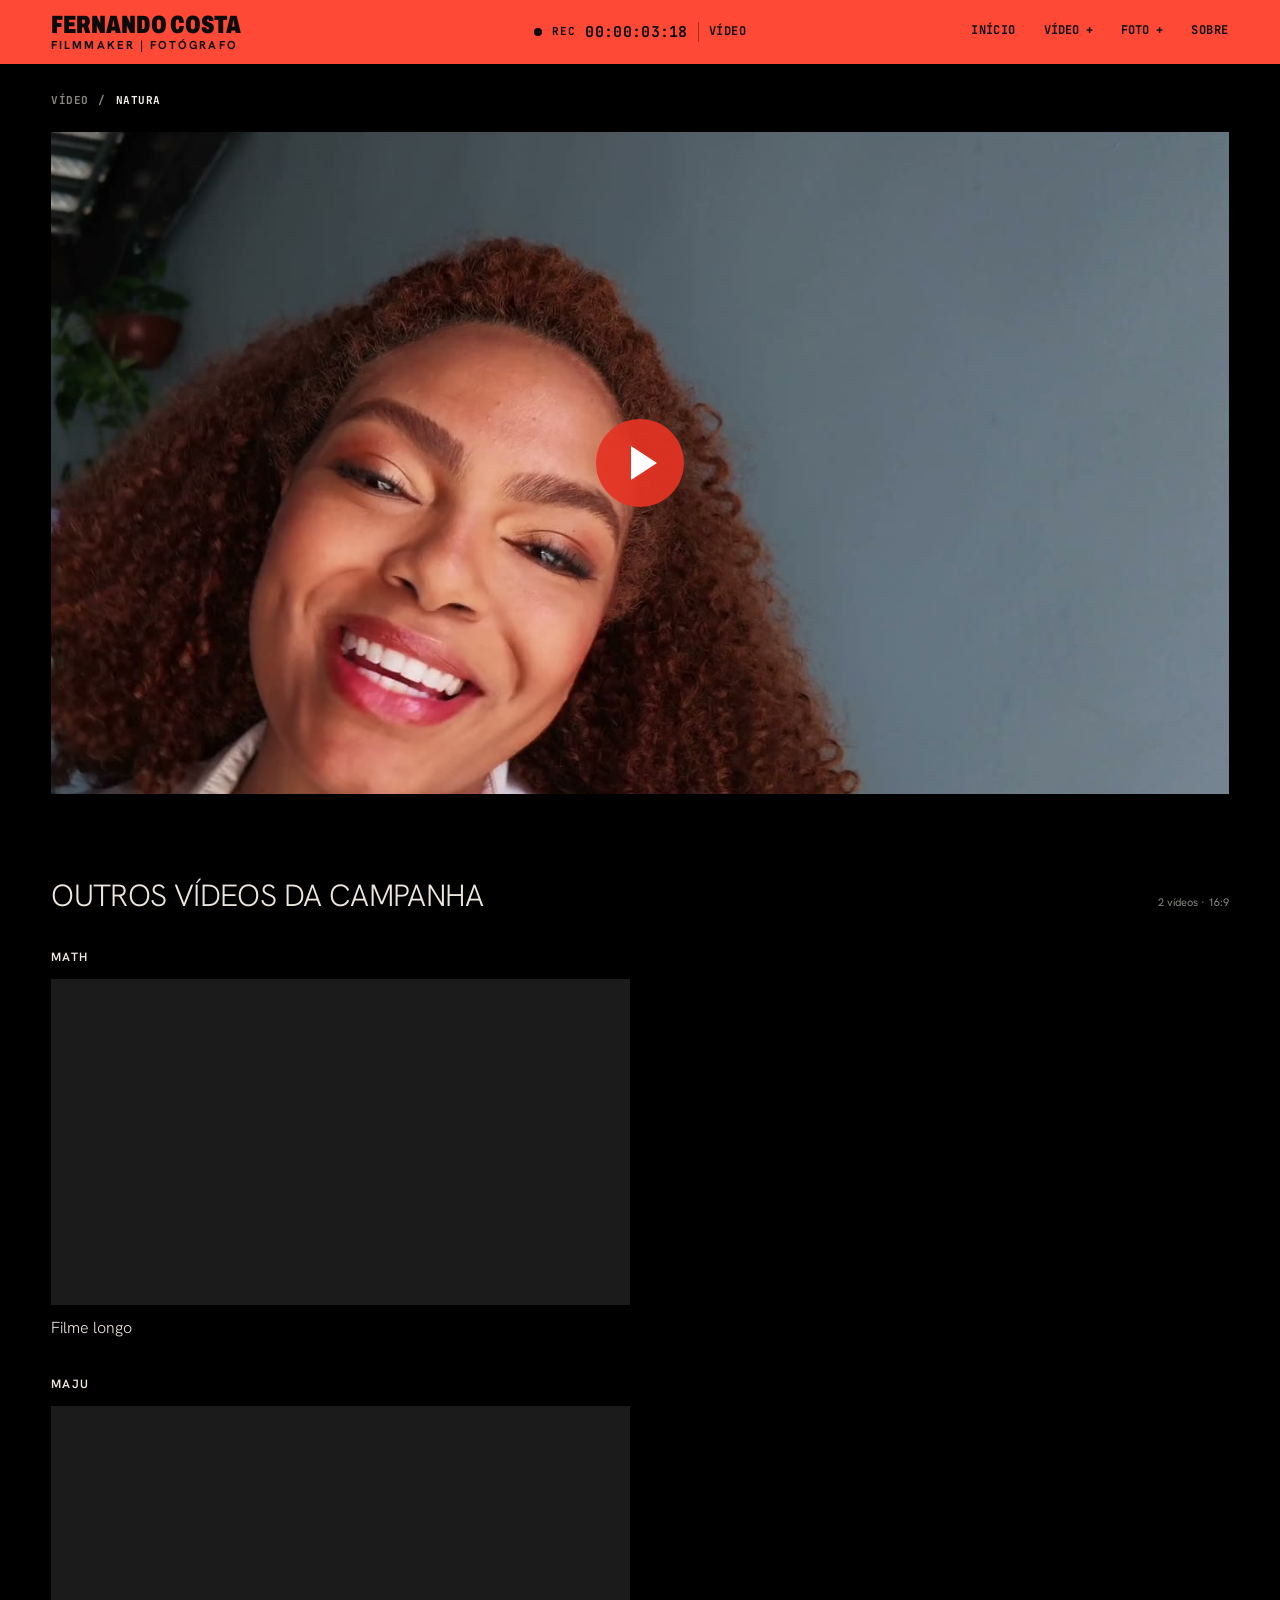
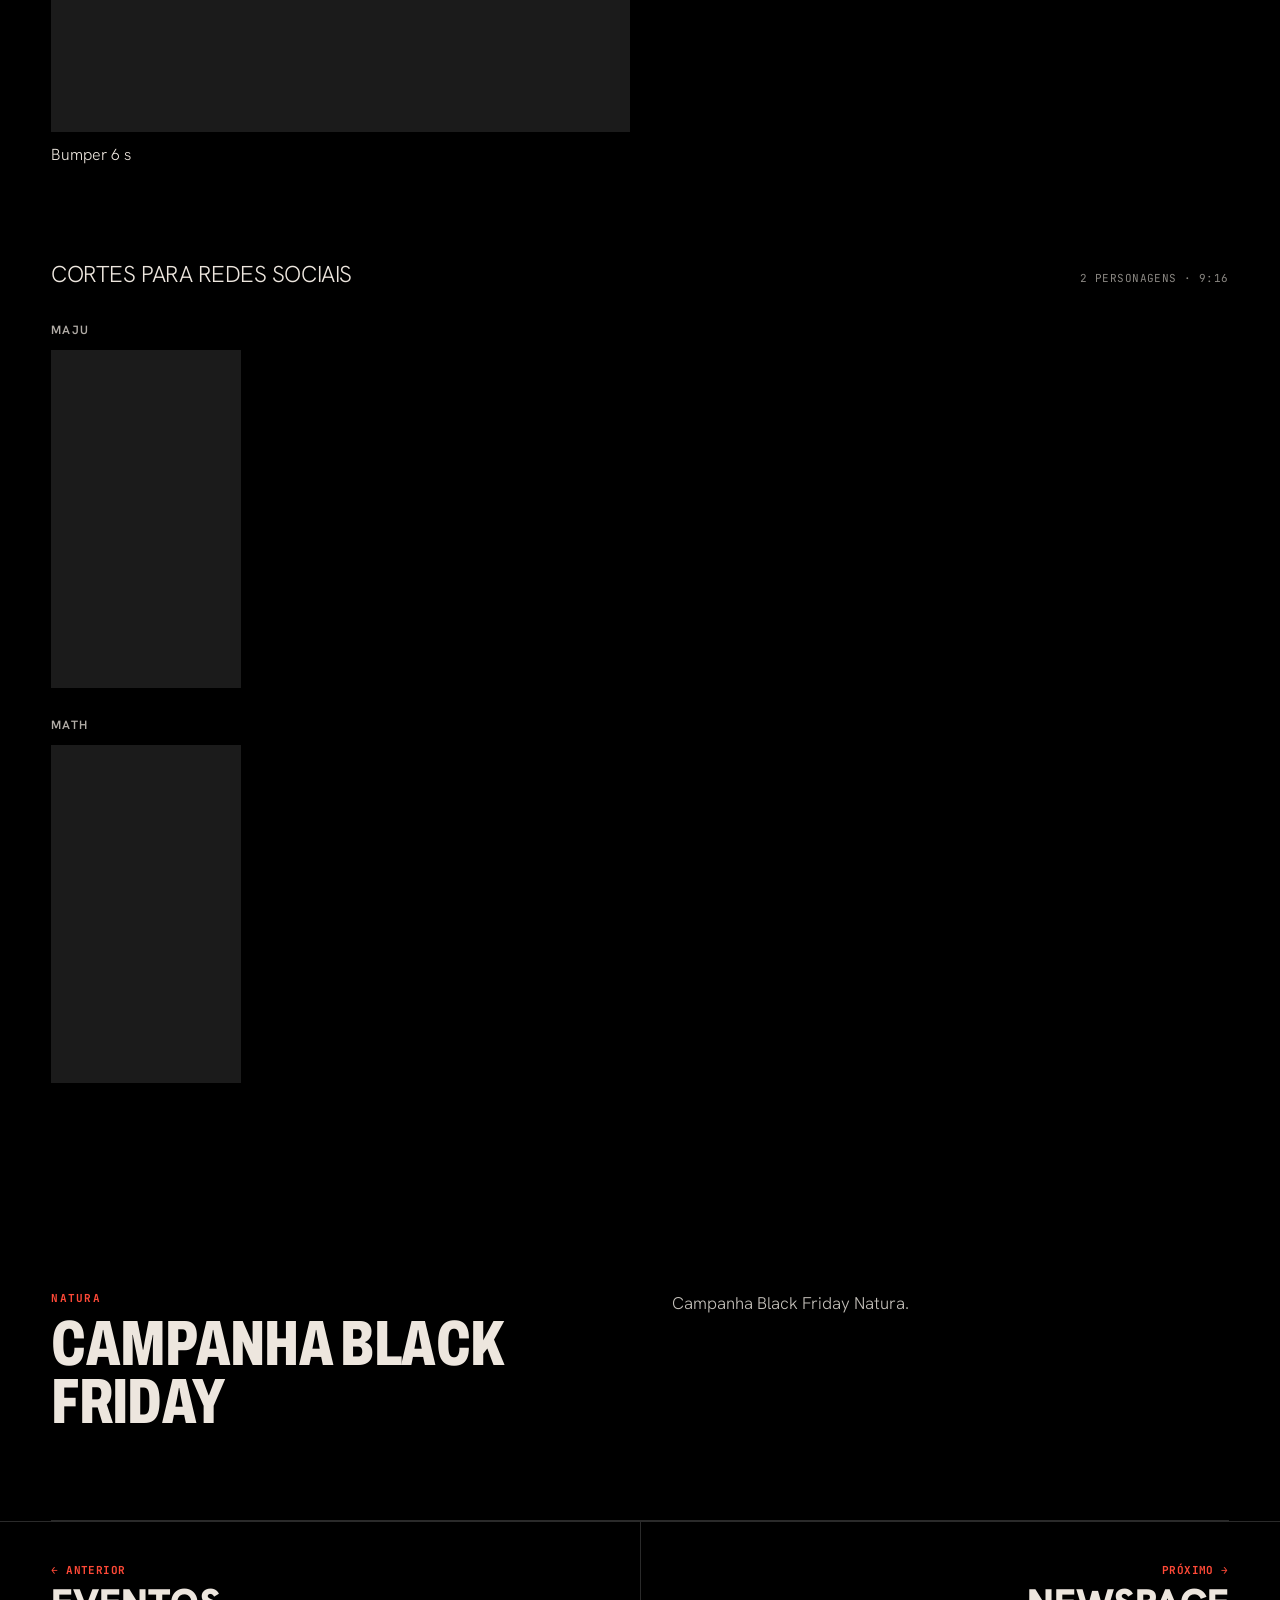
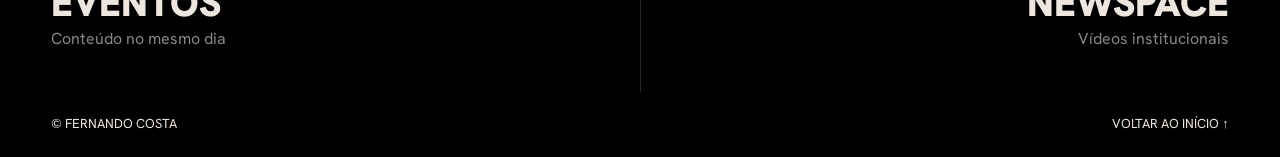
<file: projeto.html>
<!doctype html>
<html lang="pt-BR">
<head>
  <meta charset="utf-8">
  <meta name="viewport" content="width=device-width, initial-scale=1">
  <title>Projeto — Fernando Costa</title>
  <meta name="description" content="Projeto de Fernando Costa, filmmaker e fotógrafo.">
  <!-- compartilhamento (WhatsApp, LinkedIn, Instagram) -->
  <meta property="og:type" content="website">
  <meta property="og:locale" content="pt_BR">
  <meta property="og:site_name" content="Fernando Costa">
  <meta property="og:title" content="Fernando Costa — Filmmaker e fotógrafo">
  <meta property="og:description" content="Projeto de Fernando Costa, filmmaker e fotógrafo.">
  <meta property="og:image" content="https://fernandexx.github.io/fernandocosta/assets/meta/compartilhar.jpg">
  <meta name="twitter:card" content="summary_large_image">
  <!-- ícone da aba -->
  <link rel="icon" type="image/png" sizes="48x48" href="assets/meta/icone-48.png">
  <link rel="apple-touch-icon" href="assets/meta/icone-180.png">
  <meta name="theme-color" content="#FF4937">
  <link rel="preconnect" href="https://fonts.googleapis.com">
  <link rel="preconnect" href="https://fonts.gstatic.com" crossorigin>
  <link href="https://fonts.googleapis.com/css2?family=Hanken+Grotesk:wght@100..700&family=Archivo:wdth,wght@62..125,300..900&family=JetBrains+Mono:wght@400;500;700&display=swap" rel="stylesheet">
  <link rel="stylesheet" href="css/style.css">
  <link rel="stylesheet" href="css/motion.css">
  <link rel="stylesheet" href="css/galeria.css">
</head>
<body data-page="projeto" class="v4 font-cond">

<div id="header"></div>

<!-- Modelo de página de projeto: o conteúdo vem do dados.js
     Endereço: projeto.html?p=amazon  (o nome depois do = é a chave do projeto) -->
<main id="projeto"></main>

<footer class="footer mono"><span>© FERNANDO COSTA</span><a href="index.html">VOLTAR AO INÍCIO ↑</a></footer>

<script src="js/dados.js"></script>
<script src="js/app.js"></script>
</body>
</html>
</file>
<file: css/style.css>
/* =========================================================
   FERNANDO COSTA — v3 · estrutura
   Visual provisório: o design final vem das referências do Pinterest.
   ========================================================= */
:root {
  --red: #FF4937;
  --black: #0B0B0B;
  --panel: #141414;
  --white: #F2EFEA;
  --grey: #8A8782;
  --bar-h: 56px;
  --pad: clamp(20px, 4vw, 64px);
  --sans: "Archivo", "Helvetica Neue", Arial, sans-serif;
  --mono: "JetBrains Mono", ui-monospace, Menlo, monospace;
  --ease: cubic-bezier(.2,.7,.1,1);
}
* { box-sizing: border-box; margin: 0; padding: 0; }
html { scroll-behavior: smooth; scroll-padding-top: var(--bar-h); }
body { font-family: var(--sans); background: var(--black); color: var(--white); line-height: 1.6; -webkit-font-smoothing: antialiased; overflow-x: clip; }
a { color: inherit; text-decoration: none; }
button { font: inherit; color: inherit; background: none; border: 0; cursor: pointer; }
ul { list-style: none; }
.mono { font-family: var(--mono); letter-spacing: .04em; }
.kicker { display: block; font-size: 11px; font-weight: 700; color: var(--red); letter-spacing: .12em; margin-bottom: 8px; }

/* ---------- TARJA ---------- */
.bar {
  position: fixed; inset: 0 0 auto 0; z-index: 80; height: var(--bar-h);
  display: grid; grid-template-columns: 1fr auto 1fr; align-items: center;
  padding: 0 var(--pad); background: var(--red); color: var(--black);
}
.bar__brand { font-weight: 900; font-stretch: 118%; font-size: 16px; line-height: 1; display: flex; flex-direction: column; gap: 3px; }
.bar__brand span { font-size: 10px; font-weight: 500; letter-spacing: .16em; }
.bar__now { display: flex; align-items: center; gap: 8px; font-size: 12px; font-weight: 700; }
.bar__now b { width: 8px; height: 8px; border-radius: 50%; background: var(--black); animation: blink 1s steps(1) infinite; }
@keyframes blink { 50% { opacity: 0; } }
.bar__nav { justify-self: end; display: flex; align-items: center; gap: clamp(12px, 2.2vw, 32px); font-size: 12px; font-weight: 700; }
.bar__nav a, .bar__nav button { padding: 6px 0; border-bottom: 2px solid transparent; transition: border-color .25s; }
.bar__nav a:hover, .bar__nav button:hover, .bar__nav button[aria-expanded="true"] { border-color: var(--black); }
.bar__nav button i { font-style: normal; display: inline-block; transition: transform .3s var(--ease); }
.bar__nav button[aria-expanded="true"] i { transform: rotate(45deg); }

/* ---------- MENU EM LISTA ---------- */
.menu {
  position: fixed; left: 0; right: 0; top: var(--bar-h); z-index: 79;
  background: var(--black); border-bottom: 1px solid #2a2a2a;
  max-height: calc(100vh - var(--bar-h)); overflow-y: auto;
  animation: drop .45s var(--ease);
}
.menu[hidden] { display: none; }
@keyframes drop { from { clip-path: inset(0 0 100% 0); } to { clip-path: inset(0 0 0 0); } }
.menu__inner { padding: 36px var(--pad) 48px; }
.menu__title { display: flex; align-items: baseline; gap: 18px; font-weight: 900; font-stretch: 125%; font-size: clamp(40px, 5vw, 80px); line-height: .9; margin-bottom: 32px; }
.menu__title span { font-size: 11px; font-weight: 700; color: var(--red); }
.menu__cols { display: grid; grid-template-columns: repeat(auto-fit, minmax(220px, 1fr)); gap: 28px 40px; }
.menu__group { display: block; font-size: 11px; font-weight: 700; color: var(--red); padding-bottom: 10px; border-bottom: 1px solid #2a2a2a; margin-bottom: 6px; }
.menu__group--blank { color: var(--grey); }
.menu li a { display: grid; grid-template-columns: 28px 1fr; column-gap: 8px; padding: 9px 0; border-bottom: 1px solid #1f1f1f; transition: color .2s, padding .3s var(--ease); }
.menu li a span { grid-row: span 2; font-size: 10px; color: var(--grey); padding-top: 3px; }
.menu li a strong { font-weight: 800; font-stretch: 110%; font-size: 15px; line-height: 1.2; }
.menu li a em { font-style: normal; font-size: 13px; color: var(--grey); }
.menu li a:hover { color: var(--red); padding-left: 8px; }
.menu-backdrop { position: fixed; inset: 0; z-index: 70; background: rgba(0,0,0,.55); }
.menu-backdrop[hidden] { display: none; }

/* ---------- HERO ---------- */
.hero { position: relative; height: 100vh; min-height: 560px; display: flex; align-items: flex-end; padding: 0 var(--pad) clamp(40px, 8vh, 90px); overflow: hidden; background: #000; }
.hero__screen, .hero__video { position: absolute; inset: var(--bar-h) 0 0 0; width: 100%; height: calc(100% - var(--bar-h)); border: 0; }
.hero__screen { display: flex; align-items: center; justify-content: center; background: #101010; color: rgba(255,255,255,.3); font-size: 13px; }
.hero__content { position: relative; z-index: 2; }
.hero__title { font-weight: 900; font-stretch: 125%; line-height: .84; letter-spacing: -.025em; font-size: clamp(56px, 11vw, 190px); }
.line { display: block; overflow: hidden; }
.line span { display: block; transform: translateY(105%); animation: rise 1.1s var(--ease) forwards; }
.line:nth-child(2) span { animation-delay: .12s; }
@keyframes rise { to { transform: none; } }
.hero__sub { margin-top: 16px; color: var(--red); font-size: 13px; font-weight: 700; letter-spacing: .2em; }
.hero__hint { position: absolute; right: var(--pad); bottom: clamp(40px, 8vh, 90px); z-index: 2; font-size: 11px; color: var(--grey); letter-spacing: .16em; }

/* ---------- ROLO: SEÇÕES E GRUPOS ---------- */
.sec { padding: clamp(90px, 12vw, 160px) var(--pad); }
.sec--foto { background: var(--white); color: var(--black); }
.sec__head { display: flex; gap: 22px; align-items: flex-start; padding-bottom: 24px; border-bottom: 1px solid currentColor; margin-bottom: clamp(56px, 7vw, 100px); }
.sec__head span { font-size: 13px; font-weight: 700; color: var(--red); padding-top: 1em; }
.sec__head h2 { font-weight: 900; font-stretch: 125%; font-size: clamp(52px, 10vw, 170px); line-height: .84; letter-spacing: -.025em; }
.group + .group { margin-top: clamp(80px, 10vw, 140px); }
.group__head { display: flex; gap: 18px; align-items: baseline; margin-bottom: 28px; }
.group__head span { font-size: 12px; font-weight: 700; color: var(--red); }
.group__head h3 { font-weight: 800; font-stretch: 112%; font-size: clamp(26px, 3vw, 44px); line-height: 1; }

.cards { display: grid; gap: 40px 24px; }
.cards--big { grid-template-columns: repeat(3, 1fr); }
.cards--mid { grid-template-columns: repeat(3, 1fr); }
.cards--small { grid-template-columns: repeat(4, 1fr); }
.cards--photo { grid-template-columns: repeat(3, 1fr); }
.card { display: block; }
.card__media { position: relative; aspect-ratio: 16/9; background: #1b1b1b; margin-bottom: 16px; display: flex; align-items: flex-end; padding: 10px 12px; overflow: hidden; }
.card__media > span { font-size: 10px; color: rgba(255,255,255,.3); }
.cards--big .card__media { aspect-ratio: 4/5; }
.cards--photo .card__media { aspect-ratio: 3/4; background: #d4d0c9; }
.cards--photo .card__media > span { color: rgba(0,0,0,.35); }
.card__media::after { content: ""; position: absolute; inset: 0; border: 1px solid transparent; transition: border-color .3s, inset .4s var(--ease); }
.card:hover .card__media::after { border-color: var(--red); inset: 10px; }
.card__play { position: absolute; left: 50%; top: 50%; width: 52px; height: 52px; margin: -26px 0 0 -26px; border-radius: 50%; background: var(--red); transition: transform .35s var(--ease); }
.card__play::after { content: ""; position: absolute; left: 21px; top: 17px; border-left: 14px solid var(--black); border-top: 9px solid transparent; border-bottom: 9px solid transparent; }
.card:hover .card__play { transform: scale(1.15); }
.card h4 { font-weight: 800; font-stretch: 110%; font-size: clamp(17px, 1.5vw, 22px); line-height: 1.1; margin-bottom: 6px; }
.cards--big h4 { font-size: clamp(20px, 1.9vw, 28px); }
.card p { font-size: 14px; color: var(--grey); }

/* ---------- SOBRE ---------- */
.about { display: grid; grid-template-columns: 1fr 1.2fr; gap: clamp(32px, 5vw, 96px); align-items: center; padding: clamp(90px, 12vw, 160px) var(--pad); background: var(--red); color: var(--black); }
.ph--about { aspect-ratio: 4/5; background: rgba(0,0,0,.14); display: flex; align-items: flex-end; padding: 14px; font-size: 11px; color: rgba(0,0,0,.5); }
.about__meta { display: block; font-size: 12px; font-weight: 700; margin-bottom: 22px; }
.about h2 { font-weight: 900; font-stretch: 118%; font-size: clamp(32px, 4vw, 62px); line-height: .95; margin-bottom: 28px; }
.about p { max-width: 560px; margin-bottom: 14px; }
.contact { margin-top: 44px; }
.contact__big { display: inline-block; font-weight: 900; font-stretch: 118%; font-size: clamp(28px, 3.4vw, 52px); line-height: 1; border-bottom: 3px solid; margin-bottom: 20px; }
.contact__links { display: flex; flex-wrap: wrap; gap: 24px; font-size: 12px; font-weight: 700; }
.footer { display: flex; justify-content: space-between; padding: 22px var(--pad); font-size: 11px; font-weight: 700; }
.footer a:hover { color: var(--red); }

/* ---------- PÁGINA DE PROJETO ---------- */
body[data-page="projeto"] main { padding: calc(var(--bar-h) + 28px) var(--pad) 0; }
.crumbs { display: flex; flex-wrap: wrap; gap: 10px; font-size: 11px; font-weight: 700; color: var(--grey); margin-bottom: 22px; }
.crumbs a:hover { color: var(--red); }
.crumbs strong { color: var(--white); }
.player, .vertical { position: relative; background: #1b1b1b; overflow: hidden; }
.player { aspect-ratio: 16/9; }
.vertical { aspect-ratio: 9/16; }
.player iframe, .vertical iframe { position: absolute; inset: 0; width: 100%; height: 100%; border: 0; }
.is-empty { display: flex; align-items: center; justify-content: center; }
.is-empty span { font-size: 11px; color: rgba(255,255,255,.3); }
.info { display: grid; grid-template-columns: 1fr 1fr; gap: clamp(28px, 5vw, 90px); padding: clamp(56px, 7vw, 100px) 0; border-bottom: 1px solid #2a2a2a; }
.info h1 { font-weight: 900; font-stretch: 118%; font-size: clamp(34px, 4.4vw, 72px); line-height: .95; }
.info__text p { color: #c4c0ba; font-size: 17px; max-width: 620px; }
.roles { display: flex; flex-wrap: wrap; gap: 8px; margin-top: 24px; font-size: 11px; font-weight: 700; }
.roles li { border: 1px solid #3a3a3a; padding: 5px 10px; }
.process { display: grid; grid-template-columns: 1fr 1fr; gap: clamp(28px, 5vw, 90px); padding: clamp(56px, 7vw, 100px) 0; border-bottom: 1px solid #2a2a2a; }
.process__block > span { display: block; font-size: 11px; font-weight: 700; color: var(--red); margin-bottom: 10px; }
.process__block h3 { font-weight: 800; font-stretch: 112%; font-size: clamp(22px, 2.4vw, 36px); line-height: 1; margin-bottom: 16px; }
.process__block p { color: #c4c0ba; font-size: 16px; max-width: 560px; }
.tools { grid-column: 1 / -1; display: flex; flex-wrap: wrap; align-items: center; gap: 18px; padding-top: 28px; border-top: 1px dashed #3a3a3a; }
.tools__label { font-size: 11px; font-weight: 700; color: var(--grey); }
.tools ul { display: flex; flex-wrap: wrap; gap: 10px; }
.tools li { font-weight: 800; font-stretch: 110%; font-size: clamp(16px, 1.6vw, 22px); padding: 8px 16px; border: 1px solid var(--red); color: var(--white); }
.socials { padding: clamp(56px, 7vw, 100px) 0; }
.socials__head { display: flex; justify-content: space-between; align-items: baseline; margin-bottom: 28px; }
.socials__head h3 { font-weight: 800; font-stretch: 112%; font-size: clamp(22px, 2.4vw, 36px); }
.socials__head span { font-size: 11px; color: var(--grey); }
.socials__grid { display: grid; grid-template-columns: repeat(auto-fill, minmax(200px, 1fr)); gap: 16px; }
.gallery { display: grid; grid-template-columns: repeat(3, 1fr); gap: 14px; padding: clamp(56px, 7vw, 100px) 0; align-items: start; }
.ph { aspect-ratio: 4/3; background: #1f1f1f; display: flex; align-items: flex-end; padding: 10px 12px; }
.ph--tall { aspect-ratio: 3/4; }
.gallery .ph span { font-size: 10px; color: rgba(255,255,255,.3); }
.pager { display: grid; grid-template-columns: 1fr 1fr; border-top: 1px solid #2a2a2a; margin: 0 calc(var(--pad) * -1); }
.pager a { display: flex; flex-direction: column; gap: 4px; padding: 40px var(--pad); transition: background .3s, color .3s; }
.pager__next { text-align: right; border-left: 1px solid #2a2a2a; }
.pager a:hover { background: var(--red); color: var(--black); }
.pager span { font-size: 11px; font-weight: 700; color: var(--red); }
.pager a:hover span, .pager a:hover em { color: var(--black); }
.pager strong { font-weight: 900; font-stretch: 118%; font-size: clamp(24px, 3vw, 44px); line-height: 1; }
.pager em { font-style: normal; color: var(--grey); }
.notfound { padding: 120px 0; text-align: center; }

/* ---------- REVEAL ---------- */
.reveal { opacity: 0; transform: translateY(32px); transition: opacity .85s var(--ease), transform .85s var(--ease); }
.reveal.is-in { opacity: 1; transform: none; }
@media (prefers-reduced-motion: reduce) { .reveal, .line span { opacity: 1; transform: none; animation: none; transition: none; } html { scroll-behavior: auto; } }

/* ---------- RESPONSIVO (base) ---------- */
@media (max-width: 1024px) {
  .bar { grid-template-columns: 1fr auto; } .bar__now { display: none; }
  .cards--small { grid-template-columns: repeat(2, 1fr); }
}
@media (max-width: 720px) {
  .bar__brand span { display: none; }
  .cards--big, .cards--mid, .cards--photo, .about, .info, .gallery, .process { grid-template-columns: 1fr; }
  .pager { grid-template-columns: 1fr; } .pager__next { border-left: 0; border-top: 1px solid #2a2a2a; }
}
</file>
<file: css/motion.css>
/* =========================================================
   v4 · MOTION — partículas, palavras no scroll, mosaico, reels
   Paleta: preto, brasa (#FF4937), brasa funda, gelo, osso
   ========================================================= */
.v4 {
  --ink: #000;
  --ember: #FF4937;
  --ember-deep: #7A1408;
  --ice: #3D5BFF;
  --bone: #EDE6DE;
  --ash: #8C837B;
  --display: "Hanken Grotesk", "Helvetica Neue", Arial, sans-serif;
  background: var(--ink); color: var(--bone);
  font-family: var(--display);
}
.sr-only { position: absolute; width: 1px; height: 1px; overflow: hidden; clip: rect(0 0 0 0); white-space: nowrap; }
:focus-visible { outline: 2px solid var(--ember); outline-offset: 3px; }

/* granulado de filme sobre o site inteiro */
/* a textura (--grain) é gerada uma vez pelo motion.js; só a posição muda */
.grain {
  position: fixed; inset: 0; z-index: 90; pointer-events: none; opacity: .11;
  background-image: var(--grain); background-size: 180px 180px;
  animation: grain .8s steps(5) infinite;
}
@keyframes grain { 0%{background-position:0 0} 20%{background-position:-43px 61px} 40%{background-position:77px -29px} 60%{background-position:-91px -73px} 80%{background-position:37px 101px} 100%{background-position:0 0} }

/* ---------- 1. PARTÍCULAS ---------- */
.dust { position: relative; height: 100vh; min-height: 620px; overflow: hidden; background: var(--ink); }
.dust__reel { position: absolute; inset: var(--bar-h) 0 0 0; width: 100%; height: calc(100% - var(--bar-h)); border: 0;
  display: flex; align-items: center; justify-content: center; color: rgba(237,230,222,.25); font-size: 14px;
  background: radial-gradient(60% 70% at 50% 60%, #1a0703 0%, #000 70%); opacity: 0; }
.dust__canvas { position: absolute; inset: 0; width: 100%; height: 100%; }
.dust__line { position: absolute; left: var(--pad); bottom: clamp(32px, 7vh, 72px); max-width: 30ch; font-size: clamp(16px, 1.3vw, 20px); font-weight: 300; line-height: 1.4; color: var(--bone); }
.dust__hint { position: absolute; right: var(--pad); bottom: clamp(32px, 7vh, 72px); font-size: 13px; color: var(--ash); }

/* ---------- 2. PALAVRAS ---------- */
.words { position: relative; height: 420vh; }
.words__stage { position: sticky; top: 0; height: 100vh; overflow: hidden; display: grid; place-items: center; }
.words__glow { position: absolute; inset: 0; background: radial-gradient(var(--r, 30%) var(--r, 30%) at 50% 110%, var(--ember) 0%, var(--ember-deep) 40%, transparent 75%); opacity: .9; }
.words__list { position: relative; width: 100%; height: 1.2em; font-size: clamp(64px, 13vw, 230px); }
.words__list li {
  position: absolute; inset: 0; text-align: center; font-weight: 200; letter-spacing: -.045em; line-height: 1;
  white-space: nowrap; will-change: transform, filter, opacity; color: var(--bone);
}
.words__note { position: absolute; left: 50%; bottom: 14vh; transform: translateX(-50%); width: min(420px, 80vw); text-align: center; font-size: 16px; font-weight: 300; line-height: 1.5; color: var(--bone); transition: opacity .4s; }

/* ---------- 3. MOSAICO ---------- */
.mosaic { padding: clamp(100px, 13vw, 180px) var(--pad); }
.mosaic__head { display: grid; grid-template-columns: 1fr minmax(0, 36ch); align-items: end; gap: 32px; margin-bottom: 48px; }
.mosaic__head h2 { font-weight: 200; font-size: clamp(72px, 12vw, 210px); letter-spacing: -.05em; line-height: .85; }
.mosaic__head p { font-size: 16px; font-weight: 300; color: var(--ash); line-height: 1.5; }
.mosaic__grid { display: grid; grid-template-columns: repeat(6, 1fr); grid-auto-rows: clamp(120px, 12vw, 190px); gap: 6px; }
.tile { position: relative; overflow: hidden; background: #0d0d0d; isolation: isolate; }
.tile--w2 { grid-column: span 2; } .tile--w3 { grid-column: span 3; } .tile--w4 { grid-column: span 4; }
.tile--h2 { grid-row: span 2; }
/* "imagem" provisória: brilho térmico que respira, até entrar o vídeo real */
.tile__heat {
  position: absolute; inset: -20%; transform: scale(1.05);
  background:
    radial-gradient(35% 45% at var(--x1) var(--y1), var(--c1), transparent 70%),
    radial-gradient(30% 40% at var(--x2) var(--y2), var(--c2), transparent 70%),
    #050505;
  opacity: .55;
  animation: breathe 9s ease-in-out infinite alternate; animation-delay: var(--d);
  transition: opacity .6s var(--ease);
}
@keyframes breathe { to { transform: scale(1.18) translate(3%, -4%); } }
/* hover: o brilho acende e "entra em foco" (sem filtro de blur, que pesa) */
.tile:hover .tile__heat, .tile:focus-visible .tile__heat { opacity: 1; }
.tile::after { content: ""; position: absolute; inset: 0; z-index: 1; box-shadow: inset 0 0 0 0 var(--ember); transition: box-shadow .4s var(--ease); }
.tile:hover::after, .tile:focus-visible::after { box-shadow: inset 0 0 0 2px var(--ember); }
.tile__name { position: absolute; left: 14px; bottom: 12px; z-index: 2; font-size: clamp(15px, 1.3vw, 19px); font-weight: 500; line-height: 1.15; }
.tile__name small { display: block; font-size: 13px; font-weight: 300; color: rgba(237,230,222,.7); }
.tile__tag { position: absolute; right: 12px; top: 12px; z-index: 2; font-size: 12px; font-weight: 500; padding: 3px 9px; border-radius: 99px; background: var(--ember); color: #000; }
.mosaic--foto { background: var(--bone); color: #111; }
.mosaic--foto .mosaic__head p { color: #6b625a; }
.mosaic--foto .tile { background: #d9d1c8; }
.mosaic--foto .tile__heat { background:
    radial-gradient(35% 45% at var(--x1) var(--y1), var(--c1), transparent 70%),
    radial-gradient(30% 40% at var(--x2) var(--y2), var(--c2), transparent 70%), #cfc6bc; }
.mosaic--foto .tile__name { color: #111; } .mosaic--foto .tile__name small { color: #4a433d; }

/* ---------- 4. REELS ---------- */
.reels { position: relative; height: 320vh; }
.reels__stage { position: sticky; top: 0; height: 100vh; overflow: hidden; display: flex; flex-direction: column; justify-content: center; gap: 36px; }
.reels__stage h2 { padding: 0 var(--pad); font-weight: 200; font-size: clamp(48px, 7vw, 120px); letter-spacing: -.045em; line-height: .9; }
.reels__track { display: flex; gap: 14px; padding: 0 var(--pad); will-change: transform; }
.reel { flex: 0 0 auto; width: clamp(170px, 15vw, 240px); aspect-ratio: 9/16; position: relative; overflow: hidden; border-radius: 14px; background: #111; }
.reel .tile__heat { opacity: .8; animation: none; }
.reel span { position: absolute; left: 12px; bottom: 10px; z-index: 2; font-size: 14px; font-weight: 500; }
.reel:nth-child(odd) { transform: translateY(28px); }

/* ---------- 6. SOBRE ---------- */
.bio { display: grid; grid-template-columns: 1fr 1.2fr; gap: clamp(32px, 6vw, 110px); align-items: end; padding: clamp(100px, 13vw, 180px) var(--pad); background: var(--ember); color: #160402; }
.bio__photo { aspect-ratio: 4/5; background: rgba(0,0,0,.15); display: flex; align-items: flex-end; padding: 14px; font-size: 13px; }
.bio h2 { font-weight: 300; font-size: clamp(34px, 4.2vw, 68px); letter-spacing: -.035em; line-height: 1; margin-bottom: 28px; }
.bio p { font-size: 17px; line-height: 1.55; max-width: 56ch; }
.bio__mail { display: inline-block; margin: 40px 0 18px; font-size: clamp(22px, 2.4vw, 36px); font-weight: 500; letter-spacing: -.02em; border-bottom: 2px solid; }
.bio__links { display: flex; flex-wrap: wrap; gap: 22px; font-size: 15px; }
.v4 .footer { font-family: var(--display); font-weight: 400; font-size: 13px; letter-spacing: 0; }

/* ---------- ACESSIBILIDADE / MOBILE ---------- */
@media (prefers-reduced-motion: reduce) {
  .grain, .tile__heat { animation: none; }
  .words, .reels { height: auto; }
  .words__stage, .reels__stage { position: static; height: auto; padding: 100px 0; }
  .words__list { height: auto; font-size: clamp(48px, 9vw, 120px); }
  .words__list li { position: static; }
  .reels__track { overflow-x: auto; }
}
@media (max-width: 720px) {
  .mosaic__head { grid-template-columns: 1fr; }
  .mosaic__grid { grid-template-columns: repeat(2, 1fr); }
  .tile--w2, .tile--w3, .tile--w4 { grid-column: span 2; }
  .bio { grid-template-columns: 1fr; }
  .dust__hint { display: none; }
}

/* =========================================================
   v4.1 — nome fatiado, cursor visor, projetos em retângulos
   ========================================================= */
/* fileiras do nome ao fundo do hero */
.dust__rows { position: absolute; inset: var(--bar-h) 0 0 0; display: flex; flex-direction: column; justify-content: space-between; overflow: hidden; pointer-events: none; }
.dust__rows div { display: flex; white-space: nowrap; font-family: "Archivo", sans-serif; font-weight: 900; font-stretch: 62%; font-size: clamp(36px, 6vw, 84px); line-height: 1; color: #1c0a06; animation: rowL 60s linear infinite; }
.dust__rows div:nth-child(even) { animation-name: rowR; }
.dust__rows span { padding-right: .3em; }
@keyframes rowL { to { transform: translateX(-50%); } }
@keyframes rowR { from { transform: translateX(-50%); } to { transform: translateX(0); } }

/* cursor visor */
.has-cursor, .has-cursor a, .has-cursor button { cursor: none; }
.cursor { position: fixed; left: 0; top: 0; z-index: 200; pointer-events: none; width: 34px; height: 34px; margin: -17px 0 0 -17px; mix-blend-mode: difference; transition: width .3s var(--ease), height .3s var(--ease), margin .3s var(--ease); }
.cursor i { position: absolute; width: 9px; height: 9px; border: 1.5px solid #fff; }
.cursor i:nth-child(1) { top: 0; left: 0; border-right: 0; border-bottom: 0; }
.cursor i:nth-child(2) { top: 0; right: 0; border-left: 0; border-bottom: 0; }
.cursor i:nth-child(3) { bottom: 0; left: 0; border-right: 0; border-top: 0; }
.cursor i:nth-child(4) { bottom: 0; right: 0; border-left: 0; border-top: 0; }
.cursor span { position: absolute; left: 50%; top: 50%; transform: translate(-50%,-50%) scale(.6); font: 500 13px var(--display); color: #fff; opacity: 0; transition: opacity .25s, transform .3s var(--ease); }
.cursor.is-play { width: 96px; height: 64px; margin: -32px 0 0 -48px; }
.cursor.is-play span { opacity: 1; transform: translate(-50%,-50%) scale(1); }

/* projetos: retângulos grandes 16:9, o primeiro cobre a largura toda */
.v4 .mosaic__grid { grid-template-columns: repeat(2, 1fr); grid-auto-rows: auto; gap: 14px; }
.v4 .tile { aspect-ratio: 16/9; }
.v4 .tile--hero { grid-column: 1 / -1; aspect-ratio: 21/9; }
.tile__img { position: absolute; inset: 0; width: 100%; height: 100%; object-fit: cover; transition: transform 1s var(--ease); }
.tile:hover .tile__img { transform: scale(1.04); }
.v4 .tile__name { left: 22px; bottom: 20px; font-size: clamp(20px, 2vw, 32px); font-weight: 500; letter-spacing: -.02em; }
.v4 .tile__name small { font-size: clamp(14px, 1.1vw, 17px); margin-top: 4px; }
.v4 .tile--hero .tile__name { font-size: clamp(32px, 4vw, 64px); left: 28px; bottom: 26px; }
.v4 .tile__tag { right: 18px; top: 18px; font-size: 13px; padding: 5px 12px; }
@media (max-width: 720px) { .v4 .mosaic__grid { grid-template-columns: 1fr; } .v4 .tile--hero { aspect-ratio: 16/9; } }


/* seletor de exemplos da abertura (só para teste) */
.hero-switch { position: absolute; left: 50%; bottom: clamp(28px, 6vh, 64px); transform: translateX(-50%); z-index: 5; display: flex; gap: 4px; padding: 4px; border-radius: 99px; background: rgba(237,230,222,.08); backdrop-filter: blur(6px); }
.hero-switch button { font: 500 13px var(--display); color: var(--bone); padding: 7px 14px; border-radius: 99px; opacity: .65; transition: background .25s, opacity .25s, color .25s; }
.hero-switch button:hover { opacity: 1; }
.hero-switch button[aria-pressed="true"] { background: var(--ember); color: #160402; opacity: 1; }
@media (max-width: 720px) { .hero-switch { bottom: 110px; } }

/* =========================================================
   Capas: apresentação (filmmaker | fotógrafo), Vídeo e Foto
   ========================================================= */
.split { position: relative; display: grid; grid-template-columns: 1fr 1fr; min-height: 100vh; background: var(--ink); }
.split__intro { position: absolute; z-index: 3; top: calc(var(--bar-h) + 32px); left: 50%; transform: translateX(-50%); width: min(560px, 86vw); text-align: center; font-size: 17px; font-weight: 300; line-height: 1.5; color: var(--bone); }
.split__side { position: relative; overflow: hidden; display: flex; flex-direction: column; justify-content: flex-end; padding: clamp(28px, 4vw, 64px); isolation: isolate; }
.split__side + .split__side { border-left: 1px solid rgba(237,230,222,.12); }
.split__side strong { position: relative; z-index: 2; font-weight: 200; font-size: clamp(56px, 8vw, 140px); letter-spacing: -.05em; line-height: .9; transition: transform .6s var(--ease); }
.split__side em { position: relative; z-index: 2; font-style: normal; font-size: 15px; margin-top: 12px; color: var(--ember); }
.split__side:hover strong { transform: translateX(10px); }
/* colagem: fotos sobrepostas que se abrem no hover */
.split__stack { position: absolute; inset: 0; z-index: 0; }
.split__stack::after { content: ""; position: absolute; inset: 0; background: linear-gradient(to top, #000 8%, rgba(0,0,0,.55) 45%, rgba(0,0,0,.35)); }
.split__stack img { position: absolute; width: 46%; aspect-ratio: 4/5; object-fit: cover; box-shadow: 0 20px 50px rgba(0,0,0,.5); transition: transform .9s var(--ease), filter .6s; filter: grayscale(.35) brightness(.8); }
.split__stack img:nth-child(1) { left: 6%;  top: 18%; transform: rotate(-6deg); }
.split__stack img:nth-child(2) { left: 30%; top: 12%; transform: rotate(3deg); }
.split__stack img:nth-child(3) { left: 50%; top: 24%; transform: rotate(-2deg); }
.split__stack img:nth-child(4) { left: 20%; top: 36%; transform: rotate(5deg); width: 40%; }
.split__side:hover .split__stack img { filter: none; }
.split__side:hover .split__stack img:nth-child(1) { transform: rotate(-10deg) translate(-8%, -4%); }
.split__side:hover .split__stack img:nth-child(2) { transform: rotate(6deg) translate(4%, -8%); }
.split__side:hover .split__stack img:nth-child(3) { transform: rotate(-4deg) translate(10%, 2%); }
.split__side:hover .split__stack img:nth-child(4) { transform: rotate(9deg) translate(-4%, 8%); }

/* capa de seção em tela cheia (encaixa por cima do espaçamento da seção) */
.cover { position: relative; isolation: isolate; height: 100vh; min-height: 600px; overflow: hidden; color: var(--bone);
  margin: calc(clamp(100px, 13vw, 180px) * -1) calc(var(--pad) * -1) clamp(60px, 8vw, 110px);
  display: grid; grid-template-columns: 1fr minmax(220px, 300px); align-items: end; gap: 32px; padding: clamp(28px, 4vw, 64px); }
.cover__img { position: absolute; inset: 0; width: 100%; height: 100%; object-fit: cover; z-index: -1; transform: scale(1.04); }
.cover::before { content: ""; position: absolute; inset: 0; z-index: -1; background: linear-gradient(to top, rgba(0,0,0,.85), rgba(0,0,0,.15) 55%, rgba(0,0,0,.35)); }
.cover__body h2 { font-weight: 200; font-size: clamp(80px, 14vw, 240px); letter-spacing: -.055em; line-height: .82; }
.cover__body p { margin-top: 18px; max-width: 42ch; font-size: 17px; font-weight: 300; line-height: 1.5; }
.cover__index { align-self: end; background: rgba(0,0,0,.45); backdrop-filter: blur(8px); padding: 18px 20px; border-radius: 10px; }
.cover__index > span { display: block; font-size: 13px; color: var(--ash); margin-bottom: 8px; }
.cover__index ol { list-style: none; counter-reset: i; }
.cover__index li a { display: flex; justify-content: space-between; gap: 12px; padding: 6px 0; border-top: 1px solid rgba(237,230,222,.12); font-size: 15px; font-weight: 500; transition: color .25s, padding .3s var(--ease); }
.cover__index li a small { font-size: 12px; font-weight: 300; color: var(--ash); text-align: right; }
.cover__index li a:hover { color: var(--ember); padding-left: 6px; }
.mosaic--foto .cover { color: var(--bone); }

@media (max-width: 720px) {
  .split { grid-template-columns: 1fr; }
  .split__side { min-height: 70vh; }
  .split__side + .split__side { border-left: 0; border-top: 1px solid rgba(237,230,222,.12); }
  .split__intro { position: static; transform: none; margin: calc(var(--bar-h) + 24px) auto 0; padding: 0 20px; }
  .cover { grid-template-columns: 1fr; }
}

/* =========================================================
   Anéis de luz (referência "eclipse") — motions espalhados
   Duas camadas: o brilho difuso e a linha fina. Giram devagar,
   cada um num ritmo, e mudam de inclinação conforme o scroll (--tilt).
   ========================================================= */
.orb { position: absolute; z-index: 0; pointer-events: none; width: var(--size, 420px); aspect-ratio: 1; transform: translate(-50%, -50%) rotate(var(--tilt, 0deg)); mix-blend-mode: screen; }
.orb::before, .orb::after { content: ""; position: absolute; inset: 0; border-radius: 50%; animation: orbSpin var(--speed, 14s) linear infinite; }
.orb::before { /* brilho difuso */
  background: conic-gradient(from 0deg, transparent 0 48%, rgba(61,91,255,.15) 58%, #3D5BFF 72%, #cfd8ff 78%, #FF4937 84%, transparent 94%);
  -webkit-mask: radial-gradient(circle, transparent 58%, #000 63%, #000 66%, transparent 74%);
          mask: radial-gradient(circle, transparent 58%, #000 63%, #000 66%, transparent 74%);
  filter: blur(14px); opacity: .9;
}
.orb::after { /* linha fina e nítida */
  background: conic-gradient(from 0deg, transparent 0 55%, rgba(255,255,255,.2) 66%, #fff 78%, rgba(157,180,255,.8) 83%, transparent 90%);
  -webkit-mask: radial-gradient(circle, transparent 64.2%, #000 64.6%, #000 65.4%, transparent 65.8%);
          mask: radial-gradient(circle, transparent 64.2%, #000 64.6%, #000 65.4%, transparent 65.8%);
}
.orb--rev::before, .orb--rev::after { animation-direction: reverse; }
@keyframes orbSpin { to { transform: rotate(360deg); } }
@media (prefers-reduced-motion: reduce) { .orb::before, .orb::after { animation: none; } }
/* garante que o conteúdo fica por cima dos anéis */
.words__list, .words__note, .split__side, .split__intro, .reels__stage > * { position: relative; z-index: 1; }
.split__intro { position: absolute; }
@media (max-width: 720px) { .orb { --size: 260px !important; } .split__intro { position: static; } }

/* vídeo de compilação em tela cheia atrás do nome (por baixo da tarja) */
.v4 .dust__reel { inset: 0; height: 100%; opacity: 1; background: radial-gradient(70% 80% at 50% 55%, #2a0d07 0%, #0b0303 60%, #000 100%); align-items: flex-end; padding-bottom: 18vh; }
.dust__shade { position: absolute; inset: 0; background: radial-gradient(80% 70% at 50% 50%, rgba(0,0,0,.35), rgba(0,0,0,.75)); pointer-events: none; }

/* =========================================================
   CELULAR — ajustes finos
   ========================================================= */
@media (max-width: 720px) {
  /* tarja: nome numa linha, menu mais compacto (o nome já leva ao início) */
  .bar { padding: 0 16px; }
  .bar__brand { font-size: 14px; white-space: nowrap; }
  .bar__nav { gap: 14px; font-size: 11px; }
  .bar__nav a[href$="#inicio"] { display: none; }
  .menu__inner { padding: 24px 16px 40px; }

  /* abertura: seletor sem quebrar texto e acima da frase */
  .hero-switch { bottom: 128px; gap: 2px; }
  .hero-switch button { white-space: nowrap; padding: 7px 12px; font-size: 12px; }
  .dust__line { bottom: 40px; font-size: 15px; max-width: 26ch; }
  .dust__reel span { display: none; }

  /* palavras: tamanho e frase confortáveis */
  .words__list { font-size: clamp(52px, 15vw, 80px); }
  .words__note { bottom: 18vh; font-size: 15px; }

  /* capas: índice mais curto (só o cliente) */
  .cover { padding: 24px 16px; gap: 20px; }
  .cover__body h2 { font-size: clamp(64px, 20vw, 110px); }
  .cover__body p { font-size: 15px; }
  .cover__index { padding: 12px 14px; }
  .cover__index li a { padding: 5px 0; font-size: 14px; }
  .cover__index li a small { display: block; max-width: 55%; white-space: nowrap; overflow: hidden; text-overflow: ellipsis; }

  /* retângulos de projeto: nome legível */
  .v4 .tile__name { left: 14px; bottom: 12px; font-size: 20px; }
  .v4 .tile--hero .tile__name { left: 14px; bottom: 12px; font-size: 24px; }
  .v4 .tile__tag { top: 10px; right: 10px; font-size: 11px; padding: 4px 9px; }

  /* sobre e para as redes */
  .bio { padding: 80px 16px; }
  .bio__photo { aspect-ratio: 1; }
  .reels__stage h2 { font-size: 48px; }
}

/* frase do projeto: surge embaixo do nome quando o mouse passa no vídeo */
.tile__desc {
  display: block; max-width: 44ch; margin-top: 0; max-height: 0; overflow: hidden;
  font-size: clamp(15px, 1.15vw, 18px); font-weight: 300; line-height: 1.45; letter-spacing: 0; color: var(--bone);
  opacity: 0; transform: translateY(10px);
  transition: max-height .6s var(--ease), margin-top .6s var(--ease), opacity .45s ease, transform .6s var(--ease);
}
.tile:hover .tile__desc, .tile:focus-visible .tile__desc { max-height: 6em; margin-top: 12px; opacity: .92; transform: none; }
/* escurece um pouco a base da imagem para a frase ficar legível */
.tile::before { content: ""; position: absolute; inset: 0; z-index: 1; pointer-events: none; background: linear-gradient(to top, rgba(0,0,0,.7), transparent 55%); opacity: .5; transition: opacity .5s; }
.tile:hover::before { opacity: 1; }
.v4 .tile__name { z-index: 2; }
/* celular e telas sem mouse: a frase fica sempre visível */
@media (hover: none) {
  .tile__desc { max-height: none; margin-top: 8px; opacity: .85; transform: none; font-size: 14px; }
}

/* =========================================================
   Tipografia e alinhamento dos projetos (vídeo e foto)
   Uma só margem interna (--inset) para nome, etiqueta e frase;
   cliente pequeno em cima, título grande e fino embaixo; tudo em branco.
   ========================================================= */
.v4 { --inset: clamp(20px, 2.6vw, 40px); }
.v4 .tile__name, .v4 .tile--hero .tile__name {
  left: var(--inset); right: var(--inset); bottom: var(--inset);
  font-size: 13px; font-weight: 500; letter-spacing: .04em; line-height: 1.2; color: var(--bone);
}
.v4 .tile__name small, .v4 .tile--hero .tile__name small {
  display: block; margin-top: 8px; color: var(--bone);
  font-size: clamp(30px, 3.6vw, 58px); font-weight: 300; letter-spacing: -.035em; line-height: 1;
}
.v4 .tile__tag { top: var(--inset); right: var(--inset); }
.v4 .tile__desc { margin-left: 0; }
/* fotos: mesmo branco e mesmo degradê dos vídeos */
.v4 .mosaic--foto .tile__name, .v4 .mosaic--foto .tile__name small { color: var(--bone); }
.v4 .tile::before { opacity: .75; }
.v4 .tile:hover::before { opacity: 1; }
/* capas alinhadas com a margem da página */
.v4 .cover { padding: clamp(24px, 4vw, 64px) var(--pad); }

/* vídeo de compilação ocupando a tela toda (corta as bordas como "cover") */
.dust__frame { position: absolute; top: 50%; left: 50%; width: 100vw; height: 56.25vw; min-height: 100%; min-width: 177.78vh; transform: translate(-50%, -50%); border: 0; pointer-events: none; }

@media (max-width: 720px) {
  .v4 .tile__name small, .v4 .tile--hero .tile__name small { font-size: 26px; margin-top: 6px; }
  .v4 .tile__name, .v4 .tile--hero .tile__name { font-size: 11px; }
}

/* capa de Fotografia com duas fotos lado a lado (Ícaro | Sete01) */
.cover__duo { position: absolute; inset: 0; z-index: -1; display: grid; grid-template-columns: 1fr 1fr; gap: 2px; background: #000; }
.cover__duo img { width: 100%; height: 100%; object-fit: cover; }

/* =========================================================
   Projetos: o CLIENTE é o destaque; título e frase surgem no hover
   ========================================================= */
.v4 .tile__name, .v4 .tile--hero .tile__name {
  font-size: clamp(40px, 5.4vw, 92px); font-weight: 300; letter-spacing: -.04em; line-height: .92;
}
.v4 .tile__name small, .v4 .tile--hero .tile__name small {
  display: block; max-height: 0; overflow: hidden; opacity: 0; transform: translateY(8px); margin-top: 0;
  font-size: clamp(15px, 1.25vw, 19px); font-weight: 500; letter-spacing: .01em; line-height: 1.3;
  transition: max-height .55s var(--ease), margin-top .55s var(--ease), opacity .4s ease, transform .55s var(--ease);
}
.v4 .tile:hover .tile__name small, .v4 .tile:focus-visible .tile__name small { max-height: 3em; margin-top: 14px; opacity: 1; transform: none; }
.v4 .tile__desc { font-size: clamp(14px, 1.05vw, 16px); }
.v4 .tile:hover .tile__desc { margin-top: 6px; }
/* sem mouse (celular): título sempre visível, menor */
@media (hover: none) {
  .v4 .tile__name small, .v4 .tile--hero .tile__name small { max-height: none; opacity: .9; transform: none; margin-top: 8px; }
}
@media (max-width: 720px) {
  .v4 .tile__name, .v4 .tile--hero .tile__name { font-size: 34px; }
  .v4 .tile__name small, .v4 .tile--hero .tile__name small { font-size: 13px; }
}

/* timecode de câmera na tarja */
.bar__now { gap: 10px; }
.bar__rec { font-weight: 700; font-size: 11px; letter-spacing: .08em; }
.bar__tc { font-family: var(--mono); font-weight: 700; font-size: 15px; font-variant-numeric: tabular-nums; letter-spacing: .02em; min-width: 11ch; transition: color .2s; }
.bar__tc.is-fast { color: #fff; }
.bar__now #now { padding-left: 10px; border-left: 1px solid rgba(0,0,0,.35); }
@media (max-width: 1024px) { .bar__now { display: flex !important; } .bar__now #now, .bar__rec { display: none; } .bar { grid-template-columns: auto 1fr auto; } .bar__now { justify-self: center; } }
@media (max-width: 720px) { .bar__tc { font-size: 12px; min-width: 0; } .bar__now b { display: none; } }

/* palavras sem frases: tamanho que cabe "conteúdo real time" numa linha */
.words__list { font-size: clamp(44px, 8.6vw, 156px); }
.words__note { display: none; }
@media (max-width: 720px) { .words__list { font-size: 10.5vw; } }

/* tarja no celular com timecode: tudo numa linha só */
@media (max-width: 720px) {
  .bar { grid-template-columns: auto 1fr auto; gap: 10px; padding: 0 12px; }
  .bar__brand { font-size: 12px; letter-spacing: 0; }
  .bar__now { justify-self: center; gap: 0; }
  .bar__tc { font-size: 11px; letter-spacing: 0; }
  .bar__nav { gap: 10px; font-size: 10.5px; }
  .bar__nav button i { display: none; }
  .bar__nav a, .bar__nav button { white-space: nowrap; }
}
@media (max-width: 360px) { .bar__now { display: none !important; } }

/* capa de Fotografia: Ícaro ampliado ("estourado") com o rosto no terço de cima */
.v4 .cover__img--icaro { object-position: 50% 24%; transform: scale(1.18); transform-origin: 50% 28%; }
@media (max-width: 720px) { .v4 .cover__img--icaro { object-position: 50% 22%; transform: scale(1.08); } }

/* capa de Vídeo: showreel ao vivo */
.cover__montage { position: absolute; inset: 0; z-index: -1; overflow: hidden; background: #000; }
.cover__montage iframe {
  position: absolute; top: 50%; left: 50%; border: 0; pointer-events: none;
  width: max(100%, 177.78vh); height: max(100%, 56.25vw); transform: translate(-50%, -50%);
  opacity: 0; transition: opacity .25s linear;
}
.cover__montage iframe.is-vertical { width: 100%; height: auto; aspect-ratio: 9 / 16; }
.cover__montage iframe.is-on { opacity: 1; }
.cover__montage { z-index: -2; }                 /* fica atrás do degradê escuro, para o texto continuar legível */
.cover__montage ~ .cover__img { display: none; } /* com a montagem, a foto parada some */
/* showreel: cortes secos, sem dissolve */
.cover__montage iframe { transition: none; }

/* showreel: verticais inteiros, em pé no centro (sem cortar rosto), com laterais escuras */
.cover__montage iframe.is-vertical { width: auto; height: 100%; aspect-ratio: 9 / 16; transform: translate(-50%, -50%) !important; }

/* =========================================================
   Círculos girando com o scroll: serviços (dentro) e clientes (fora)
   ========================================================= */
.rings { position: relative; z-index: 1; width: min(92vmin, 900px); aspect-ratio: 1; }
.ring { list-style: none; position: absolute; inset: 0; }
.ring li { position: absolute; left: 50%; top: 50%; white-space: nowrap; will-change: transform; transition: color .4s, opacity .4s; }
.ring--services li { font-weight: 300; font-size: clamp(22px, 2.9vw, 46px); letter-spacing: -.03em; color: var(--bone); opacity: .38; }
.ring--services li.is-on { color: var(--ember); opacity: 1; }
.ring--clients li { font-weight: 600; font-size: clamp(11px, 1vw, 15px); letter-spacing: .14em; color: var(--bone); opacity: .7; }
.rings__label { position: absolute; left: 50%; bottom: 6vh; transform: translateX(-50%); z-index: 1; font-size: 13px; color: var(--ash); letter-spacing: .08em; }
.words__list, .words__note { display: none !important; }
@media (max-width: 720px) {
  .rings { width: 96vw; }
  .ring--services li { font-size: 17px; }
  .ring--clients li { font-size: 9px; letter-spacing: .08em; }
}
/* círculos sem encostar na tarja */
.words__stage { padding-top: var(--bar-h); box-sizing: border-box; }
.rings { width: min(calc(100vh - var(--bar-h) - 80px), 92vw, 880px); }

/* =========================================================
   Anel 3D inclinado com as habilidades (gira com o scroll)
   ========================================================= */
.rings, .rings__label { display: none !important; }
.ring3d { position: relative; z-index: 1; width: min(84vw, 1100px); height: 46vh; perspective: 1400px; perspective-origin: 50% 35%; }
.ring3d__spin { position: absolute; inset: 0; transform-style: preserve-3d; will-change: transform; }
.ring3d__spin span {
  position: absolute; left: 50%; top: 50%; white-space: nowrap; backface-visibility: visible;
  font-weight: 300; font-size: clamp(30px, 4.4vw, 76px); letter-spacing: -.035em; color: var(--bone);
  transition: color .3s;
}
.ring3d__spin span.is-on { color: var(--ember); }
@media (max-width: 720px) { .ring3d { width: 96vw; height: 40vh; } .ring3d__spin span { font-size: 26px; } }

/* palavras com desfoque de volta (sobrescreve o display:none das versões de círculo/anel) */
.words__list.words__list--blur { display: block !important; }
.ring3d { display: none !important; }

/* showreel: verticais preenchendo a tela horizontal (sem cara de rede social), centrados no "foco" */
.cover__montage iframe.is-vertical { width: 100% !important; height: auto !important; aspect-ratio: 9 / 16; transform: translate(-50%, calc(var(--foco, 35) * -1%)) !important; }
/* teste: showreel atrás do nome, na abertura */
.dust__reel .cover__montage { z-index: 0; }
.dust__reel:has(.cover__montage) > span { display: none; }

/* =========================================================
   Abertura "Sutil": nome em texto branco, animação delicada
   ========================================================= */
.hero-soft {
  position: absolute; left: 50%; top: 48%; z-index: 3; margin: 0; display: none;
  transform: translate(-50%, -50%); white-space: nowrap; pointer-events: none;
  font-family: var(--display); font-weight: 200; color: #fff; text-align: center;
  font-size: clamp(54px, 10.5vw, 188px); letter-spacing: calc(-.035em + var(--s, 0) * .25em); line-height: .95;
  opacity: calc(1 - var(--s, 0) * 1.3); text-shadow: 0 0 40px rgba(0,0,0,.25);
}
.hero-soft.is-on { display: block; }
.hero-soft__w { display: inline-block; }
.hero-soft i { font-style: normal; display: inline-block; opacity: 0; filter: blur(12px); transform: translateY(.18em); }
/* entrada: letra por letra, devagar, saindo do desfoque */
.hero-soft.is-in i { animation: softIn 1.8s cubic-bezier(.2,.7,.1,1) forwards, softBreath 7s ease-in-out infinite; animation-delay: calc(.35s + var(--k) * 90ms), calc(2.4s + var(--k) * 120ms); }
.hero-soft__w + .hero-soft__w i { animation-delay: calc(1.1s + var(--k) * 90ms), calc(3.2s + var(--k) * 120ms); }
@keyframes softIn { to { opacity: 1; filter: blur(0); transform: none; } }
@keyframes softBreath { 0%, 100% { opacity: 1; } 50% { opacity: .82; } }
@media (prefers-reduced-motion: reduce) { .hero-soft i { animation: none !important; opacity: 1; filter: none; transform: none; } }
@media (max-width: 720px) { .hero-soft { white-space: normal; width: 90vw; font-size: 17vw; } .hero-soft__w { display: block; } }

/* =========================================================
   TESTE: títulos em fonte grossa e condensada (Archivo, eixo de largura)
   Para voltar à fonte fina, tire a classe "font-cond" do <body>
   em index.html e projeto.html.
   ========================================================= */
.v4.font-cond { --cond: "Archivo", "Helvetica Neue", Arial, sans-serif; }
.font-cond .hero-soft,
.font-cond .words__list li,
.font-cond .cover__body h2,
.font-cond .tile__name,
.font-cond .pcover__body strong,
.font-cond .info h1,
.font-cond .bio h2,
.font-cond .reels__stage h2,
.font-cond .socials__head h3,
.font-cond .menu__title {
  font-family: var(--cond); font-stretch: 68%; font-weight: 800; text-transform: uppercase; letter-spacing: -.01em;
}
.font-cond .hero-soft { font-size: clamp(64px, 12.5vw, 230px); line-height: .86; letter-spacing: -.005em; }
.font-cond .words__list li { font-size: clamp(56px, 10.5vw, 190px); }
.font-cond .cover__body h2 { font-size: clamp(90px, 16vw, 280px); line-height: .82; }
.font-cond .tile__name, .font-cond .tile--hero .tile__name { font-size: clamp(48px, 6.6vw, 118px); line-height: .86; }
/* subtítulo e frase dos retângulos continuam na fonte de texto */
.font-cond .tile__name small, .font-cond .tile__desc { font-family: var(--display); font-stretch: 100%; text-transform: none; letter-spacing: .01em; }
.font-cond .pcover__body strong { font-size: clamp(64px, 11vw, 190px); line-height: .84; }
.font-cond .info h1 { font-size: clamp(40px, 5vw, 80px); line-height: .9; }
.font-cond .bio h2 { font-size: clamp(42px, 5.4vw, 92px); line-height: .9; }
@media (max-width: 720px) {
  .font-cond .hero-soft { font-size: 19vw; }
  .font-cond .words__list li { font-size: 13vw; }
  .font-cond .tile__name, .font-cond .tile--hero .tile__name { font-size: 40px; }
}
/* ajuste: títulos condensados cabendo na largura */
.font-cond .cover__body h2 { font-size: clamp(72px, 12vw, 210px); }
.font-cond .words__list li { font-size: clamp(48px, 8.4vw, 150px); }

/* vídeo da abertura em arquivo MP4: cobre a tela toda */
.dust__file { position: absolute; inset: 0; width: 100%; height: 100%; object-fit: cover; }

/* =========================================================
   Nome na tarja vermelha com mais destaque (maior e mais grosso)
   ========================================================= */
.v4 .bar { --bar-h: 64px; }
.v4 .bar__brand { font-family: "Archivo", "Helvetica Neue", Arial, sans-serif; font-stretch: 72%; font-weight: 900; font-size: 25px; letter-spacing: 0; line-height: .9; gap: 4px; }
.v4 .bar__brand span { font-family: var(--display); font-stretch: 100%; font-weight: 700; font-size: 11.5px; letter-spacing: .18em; }
@media (max-width: 720px) {
  .v4 .bar { --bar-h: 56px; }
  .v4 .bar__brand { font-size: 18px; }
}
/* a altura nova da tarja vale para a página toda (capas, âncoras, menus) */
body.v4 { --bar-h: 64px; }
@media (max-width: 720px) { body.v4 { --bar-h: 56px; } }

/* =========================================================
   Sobre: só a foto, o convite e os contatos
   ========================================================= */
.bio { align-items: center; }
.bio__photo { padding: 0; overflow: hidden; }
.bio__photo img { width: 100%; height: 100%; object-fit: cover; object-position: 50% 45%; display: block; }
.bio h2 { margin-bottom: 44px; }
.bio__contact { list-style: none; border-top: 1px solid rgba(22,4,2,.35); }
.bio__contact li a {
  display: grid; grid-template-columns: 120px 1fr; align-items: baseline; gap: 16px;
  padding: 18px 0; border-bottom: 1px solid rgba(22,4,2,.35);
  font-size: clamp(20px, 2.1vw, 32px); font-weight: 500; letter-spacing: -.01em; transition: padding .35s var(--ease), color .25s;
}
.bio__contact li a span { font-size: 13px; font-weight: 600; letter-spacing: .08em; text-transform: uppercase; opacity: .7; }
.bio__contact li a:hover { padding-left: 10px; color: #fff; }
@media (max-width: 720px) {
  .bio__contact li a { grid-template-columns: 1fr; gap: 4px; font-size: 20px; }
}

/* =========================================================
   Para as redes: telas de celular com o vídeo passando sem som
   ========================================================= */
.phone { border-radius: 22px; background: #0b0b0b; box-shadow: 0 0 0 5px #111, 0 18px 40px rgba(0,0,0,.35); color: #fff; }
.phone__video { position: absolute; inset: 0; overflow: hidden; }
.phone__video iframe { position: absolute; top: 50%; left: 50%; width: 100%; height: 100%; min-width: 100%; min-height: 100%; transform: translate(-50%, -50%) scale(1.02); border: 0; pointer-events: none; }
.phone__ui { position: absolute; inset: 0; z-index: 2; pointer-events: none;
  background: linear-gradient(to bottom, rgba(0,0,0,.35), transparent 18%, transparent 62%, rgba(0,0,0,.6)); }
.phone__top { position: absolute; top: 12px; left: 0; right: 0; display: flex; justify-content: center; gap: 12px; font-size: 11px; font-weight: 600; opacity: .9; }
.phone__top span { opacity: .65; }
.phone__top b { border-bottom: 2px solid #fff; padding-bottom: 2px; }
.phone__side { position: absolute; right: 7px; bottom: 64px; display: flex; flex-direction: column; align-items: center; gap: 10px; }
.phone__side i { display: flex; flex-direction: column; align-items: center; font-style: normal; }
.phone__side svg { width: 22px; height: 22px; fill: #fff; filter: drop-shadow(0 1px 2px rgba(0,0,0,.5)); }
.phone__side em { font-style: normal; font-size: 9px; font-weight: 600; margin-top: 1px; text-shadow: 0 1px 2px rgba(0,0,0,.6); }
.phone__side i:nth-child(2) svg { fill: #fe2c55; }
.phone__avatar { width: 30px; height: 30px; border-radius: 50%; background: var(--red, #e53424); border: 2px solid #fff; font-size: 10px; font-weight: 800; justify-content: center; position: relative; margin-bottom: 4px; }
.phone__avatar::after { content: '+'; position: absolute; bottom: -8px; left: 50%; transform: translateX(-50%); width: 14px; height: 14px; border-radius: 50%; background: #fe2c55; font-size: 11px; line-height: 14px; text-align: center; }
.phone__disc { width: 24px; height: 24px; border-radius: 50%; background: radial-gradient(circle, #555 0 22%, #111 24% 100%); border: 4px solid #222; animation: disc 4s linear infinite; }
@keyframes disc { to { transform: rotate(360deg); } }
.phone__cap { position: absolute; left: 10px; right: 46px; bottom: 12px; font-size: 10px; line-height: 1.35; text-shadow: 0 1px 2px rgba(0,0,0,.6); }
.phone__cap strong { font-size: 11px; display: block; margin-bottom: 2px; }
.phone__cap p { margin: 0 0 4px; opacity: .92; white-space: nowrap; overflow: hidden; text-overflow: ellipsis; }
.phone__cap small { display: flex; align-items: center; gap: 4px; font-size: 9px; opacity: .85; }
.phone__cap small svg { width: 10px; height: 10px; fill: #fff; }
@media (prefers-reduced-motion: reduce) { .phone__disc { animation: none; } }
.phone .phone__top span { position: static; font-size: inherit; font-weight: inherit; }
.reels__stage { padding-top: var(--bar-h, 64px); gap: 24px; }
.reel.phone { width: clamp(150px, 13vw, 210px); }
.reels__stage h2 { margin: 0; }
.reels__stage { justify-content: flex-start; padding-top: calc(var(--bar-h, 64px) + 7vh); }
.reels__stage > .orb { position: absolute; }
.reels__stage { justify-content: center; padding-top: var(--bar-h, 64px); }
.phone__video video { position: absolute; inset: 0; width: 100%; height: 100%; object-fit: cover; pointer-events: none; }

/* showreel: zoom por corte (horizontais), para esconder legenda/logo nas bordas */
.cover__montage iframe:not(.is-vertical) { transform: translate(-50%, -50%) scale(var(--zoom, 1)); transform-origin: var(--zx, 50%) var(--zy, 50%); }

/* telinhas: interface menor e mais fiel à proporção de um celular de verdade */
.phone { border-radius: 20px; box-shadow: 0 0 0 4px #121212, 0 0 0 5px #2a2a2a, 0 16px 34px rgba(0,0,0,.4); }
.phone::before { content: ''; position: absolute; top: 6px; left: 50%; transform: translateX(-50%); width: 34%; height: 9px; border-radius: 6px; background: #000; z-index: 3; }
.phone__ui { background: linear-gradient(to bottom, rgba(0,0,0,.22), transparent 14%, transparent 72%, rgba(0,0,0,.45)); }
.phone__top { top: 20px; gap: 9px; font-size: 7.5px; font-weight: 500; letter-spacing: .01em; }
.phone__top b { font-weight: 600; border-bottom-width: 1.5px; padding-bottom: 1px; }
.phone__side { right: 5px; bottom: 44px; gap: 7px; }
.phone__side svg { width: 13px; height: 13px; fill: rgba(255,255,255,.92); filter: drop-shadow(0 1px 1px rgba(0,0,0,.35)); }
.phone__side i:nth-child(2) svg { fill: rgba(255,255,255,.92); }
.phone__side em { font-size: 6.5px; font-weight: 500; margin-top: 0; opacity: .9; }
.phone__avatar { width: 19px; height: 19px; border-width: 1.5px; font-size: 6.5px; margin-bottom: 3px; }
.phone__avatar::after { width: 9px; height: 9px; bottom: -5px; font-size: 8px; line-height: 9px; }
.phone__disc { width: 16px; height: 16px; border-width: 3px; }
.phone__cap { left: 8px; right: 30px; bottom: 9px; font-size: 7px; line-height: 1.3; }
.phone__cap strong { font-size: 7.5px; font-weight: 600; margin-bottom: 1px; }
.phone__cap p { margin: 0 0 2px; opacity: .85; }
.phone__cap small { font-size: 6.5px; gap: 3px; opacity: .8; }
.phone__cap small svg { width: 7px; height: 7px; }

/* =========================================================
   Galeria aberta (seção Foto): mosaico coladinho, antes dos álbuns
   ========================================================= */
.opengal { columns: 4 240px; column-gap: 4px; padding: 4px; background: #0b0b0b; }
.og__item.gitem { display: block; width: 100%; margin: 0 0 4px; break-inside: avoid; aspect-ratio: auto; background: #111; cursor: zoom-in;
  opacity: 0; transform: translateY(24px); transition: opacity .9s var(--ease, ease), transform .9s var(--ease, ease); }
.og__item.is-in { opacity: 1; transform: none; }
.og__item img { width: 100%; height: auto; display: block; object-fit: initial; transition: transform 1.2s var(--ease, ease), filter .45s ease; }
.opengal:hover .og__item img { filter: brightness(.42) saturate(.7); }
.opengal .og__item:hover img { filter: none; transform: scale(1.03); }
.albums__head { display: flex; justify-content: space-between; align-items: baseline; padding: clamp(56px, 7vw, 100px) var(--pad) 24px; }
.albums__head h3 { font-size: clamp(36px, 5vw, 72px); font-weight: 800; letter-spacing: -.02em; line-height: .9; text-transform: uppercase; }
.albums__head span { font-size: 11px; opacity: .6; }
@media (max-width: 720px) { .opengal { columns: 2; column-gap: 3px; padding: 3px; } .og__item.gitem { margin-bottom: 3px; } }
@media (prefers-reduced-motion: reduce) { .og__item.gitem { opacity: 1; transform: none; } }
/* galeria aberta de ponta a ponta da tela */
.mosaic .opengal { margin-left: calc(50% - 50vw); margin-right: calc(50% - 50vw); }
/* fileiras alinhadas (justificadas): bordas retas, fotos coladinhas */
.opengal.is-rows { columns: auto; display: flex; flex-wrap: wrap; gap: 4px; }
.opengal.is-rows::after { content: ''; flex: 999 1 300px; }
.opengal.is-rows .og__item.gitem { margin: 0; flex: 0.8 1 240px; }
.opengal.is-rows .og__item img { height: 100%; object-fit: cover; }
@media (max-width: 720px) { .opengal.is-rows { gap: 3px; } .opengal.is-rows .og__item.gitem { flex-basis: 140px; } }
.opengal.is-rows::after { content: none; } /* a última fileira também vai de ponta a ponta */

/* showreel: cortes que são arquivos do site (GIFs em .mp4) */
.cover__montage video.mtg-file { position: absolute; inset: 0; width: 100%; height: 100%; object-fit: cover; opacity: 0; pointer-events: none; }
.cover__montage video.mtg-file.is-on { opacity: 1; }

/* showreel: verticais nunca deixam vão preto (em cima ou embaixo), em qualquer tamanho de janela.
   O topo do vídeo fica entre 0 (encostado em cima) e "altura da tela − altura do vídeo" (encostado embaixo). */
.cover__montage { container-type: size; }
.cover__montage iframe.is-vertical {
  top: clamp(calc(100cqh - 177.78cqw), calc(50cqh - var(--foco, 35) * 1.7778cqw), 0px) !important;
  transform: translateX(-50%) !important;
}
</file>
<file: css/galeria.css>
/* =========================================================
   Página de projeto de FOTO — capa, galeria editorial, tela cheia
   ========================================================= */
/* capa em tela cheia (encaixa por cima do espaçamento da página) */
.pcover {
  position: relative; height: calc(100vh - var(--bar-h)); min-height: 520px; overflow: hidden;
  margin: 0 calc(var(--pad) * -1); display: flex; align-items: flex-end; padding: clamp(28px, 4vw, 64px);
  background: #111;
}
.pcover img { position: absolute; inset: 0; width: 100%; height: 100%; object-fit: cover; }
.pcover::after { content: ""; position: absolute; inset: 0; background: linear-gradient(to top, rgba(0,0,0,.8), transparent 55%); }
.pcover__body { position: relative; z-index: 1; color: var(--bone); }
.pcover__body span { display: block; font-size: 15px; font-weight: 500; color: var(--ember); margin-bottom: 8px; }
.pcover__body strong { display: block; font-weight: 200; font-size: clamp(56px, 9vw, 160px); letter-spacing: -.05em; line-height: .85; }

/* na página de foto o caminho fica por cima da capa */
.is-photo main { padding-top: var(--bar-h) !important; }
.is-photo .crumbs { position: absolute; z-index: 5; top: calc(var(--bar-h) + 20px); left: var(--pad); color: rgba(237,230,222,.75); }
.is-photo .info h1 { font-weight: 300; font-family: var(--display); letter-spacing: -.03em; font-size: clamp(28px, 3vw, 44px); }
.v4 .info__text p { font-family: var(--display); font-weight: 300; }

/* galeria: grade de 6 colunas com ritmo 1 larga / 2 médias / 3 menores */
.gallery2 { display: grid; grid-template-columns: repeat(6, 1fr); gap: 10px; padding: clamp(48px, 6vw, 90px) 0; }
.gitem { position: relative; overflow: hidden; background: #161616; display: block; width: 100%; padding: 0; border: 0; }
.gitem.g-wide { grid-column: span 6; aspect-ratio: 16/9; }
.gitem.g-half { grid-column: span 3; aspect-ratio: 4/5; }
.gitem.g-third { grid-column: span 2; aspect-ratio: 3/4; }
.gitem img { width: 100%; height: 100%; object-fit: cover; transition: transform 1.1s var(--ease), filter .5s; }
button.gitem { cursor: zoom-in; }
button.gitem:hover img { transform: scale(1.035); }
.gitem.is-empty { display: flex; align-items: flex-end; padding: 14px; border: 1px dashed rgba(237,230,222,.18); background: transparent; }
.gitem.is-empty span { font-size: 13px; color: var(--ash); }

/* tela cheia */
.lbox { position: fixed; inset: 0; z-index: 300; background: rgba(0,0,0,.96); display: flex; align-items: center; justify-content: center; }
.lbox[hidden] { display: none; }
.lbox__img { max-width: 92vw; max-height: 86vh; object-fit: contain; box-shadow: 0 30px 80px rgba(0,0,0,.6); }
.lbox__btn { position: absolute; top: 50%; transform: translateY(-50%); width: 56px; height: 56px; border-radius: 50%; font-size: 34px; line-height: 1; color: var(--bone); background: rgba(237,230,222,.08); transition: background .25s; }
.lbox__btn:hover { background: var(--ember); color: #160402; }
.lbox__prev { left: 2vw; } .lbox__next { right: 2vw; }
.lbox__close { position: absolute; top: 20px; right: var(--pad); font-size: 14px; font-weight: 500; color: var(--bone); padding: 8px 14px; border-radius: 99px; background: rgba(237,230,222,.08); }
.lbox__close:hover { background: var(--ember); color: #160402; }
.lbox__count { position: absolute; bottom: 22px; left: 50%; transform: translateX(-50%); font-size: 14px; color: var(--ash); font-variant-numeric: tabular-nums; }

@media (max-width: 720px) {
  .gallery2 { grid-template-columns: repeat(2, 1fr); }
  .gitem.g-wide { grid-column: span 2; }
  .gitem.g-half { grid-column: span 2; }
  .gitem.g-third { grid-column: span 1; }
  .lbox__btn { display: none; }
}

/* outros vídeos horizontais da campanha */
.more { padding: clamp(48px, 6vw, 90px) 0 0; }
.more__grid { display: grid; grid-template-columns: 1fr 1fr; gap: 20px; }
.more figure { margin: 0; }
.more figcaption { margin-top: 12px; font-family: var(--display); font-size: 16px; font-weight: 300; line-height: 1.4; color: var(--bone); max-width: 48ch; }
.v4 .socials__head h3 { font-family: var(--display); font-weight: 300; letter-spacing: -.02em; }
@media (max-width: 720px) { .more__grid { grid-template-columns: 1fr; } }

/* um único vídeo vertical: centralizado e maior (dá destaque à peça) */
.socials__grid:has(> :only-child) { grid-template-columns: minmax(0, 460px); justify-content: center; }
.socials__grid:has(> :nth-child(2):last-child) { grid-template-columns: repeat(2, minmax(0, 400px)); justify-content: center; }

/* vídeos em arquivo (MP4 direto no site) */
.player.is-file video, .vertical.is-file video { position: absolute; inset: 0; width: 100%; height: 100%; object-fit: contain; background: #000; }

/* capa própria por cima do player (sem lettering) */
.has-poster .poster { position: absolute; inset: 0; width: 100%; height: 100%; padding: 0; border: 0; background: #000; cursor: pointer; display: block; }
.has-poster .poster img { width: 100%; height: 100%; object-fit: cover; display: block; transition: transform .8s cubic-bezier(.2,.7,.2,1), filter .4s; }
.has-poster .poster:hover img { transform: scale(1.02); filter: brightness(.88); }
.poster__play { position: absolute; left: 50%; top: 50%; width: 88px; height: 88px; margin: -44px 0 0 -44px; border-radius: 50%; background: rgba(229,52,36,.92); transition: transform .3s; }
.poster__play::after { content: ''; position: absolute; left: 35px; top: 27px; border-style: solid; border-width: 17px 0 17px 26px; border-color: transparent transparent transparent #fff; }
.has-poster .poster:hover .poster__play { transform: scale(1.08); }
@media (max-width: 720px) { .poster__play { transform: scale(.75); } }

/* cortes para redes em segundo plano (menores) */
.socials--sec .socials__grid { grid-template-columns: repeat(auto-fill, minmax(150px, 190px)); gap: 12px; }
.socials--sec .socials__grid:has(> :only-child), .socials--sec .socials__grid:has(> :nth-child(2):last-child) { grid-template-columns: repeat(auto-fill, minmax(150px, 190px)); justify-content: start; }
.socials--sec .socials__head h3 { font-size: clamp(18px, 1.8vw, 26px); }
.cast { margin-bottom: 28px; }
.cast__name { font-size: 12px; font-weight: 600; letter-spacing: .1em; text-transform: uppercase; margin-bottom: 10px; opacity: .75; }
.more .cast__name { margin: 36px 0 12px; }
.more .cast__name:first-of-type { margin-top: 0; }

/* link de garantia embaixo dos vídeos do YouTube */
.yt-link { display: inline-block; margin-top: 10px; font-size: 11px; letter-spacing: .06em; opacity: .75; border-bottom: 1px solid currentColor; padding-bottom: 1px; }
.yt-link:hover { opacity: 1; }

/* galeria de arte nas páginas de foto: 2 em 2, quadros iguais, foto inteira */
.gallery2.is-art { grid-template-columns: repeat(2, minmax(0, 1fr)); gap: clamp(14px, 2.6vw, 40px); padding: clamp(24px, 4vw, 60px) var(--pad) clamp(60px, 7vw, 110px); }
.gitem.g-art { aspect-ratio: 4 / 5; background: #141414; padding: clamp(12px, 2.4vw, 36px); cursor: zoom-in; }
.gitem.g-art img { object-fit: contain; }
.gitem.g-art:hover img { transform: scale(1.015); }
@media (max-width: 720px) { .gallery2.is-art { gap: 8px; } .gitem.g-art { padding: 8px; } }
</file>
